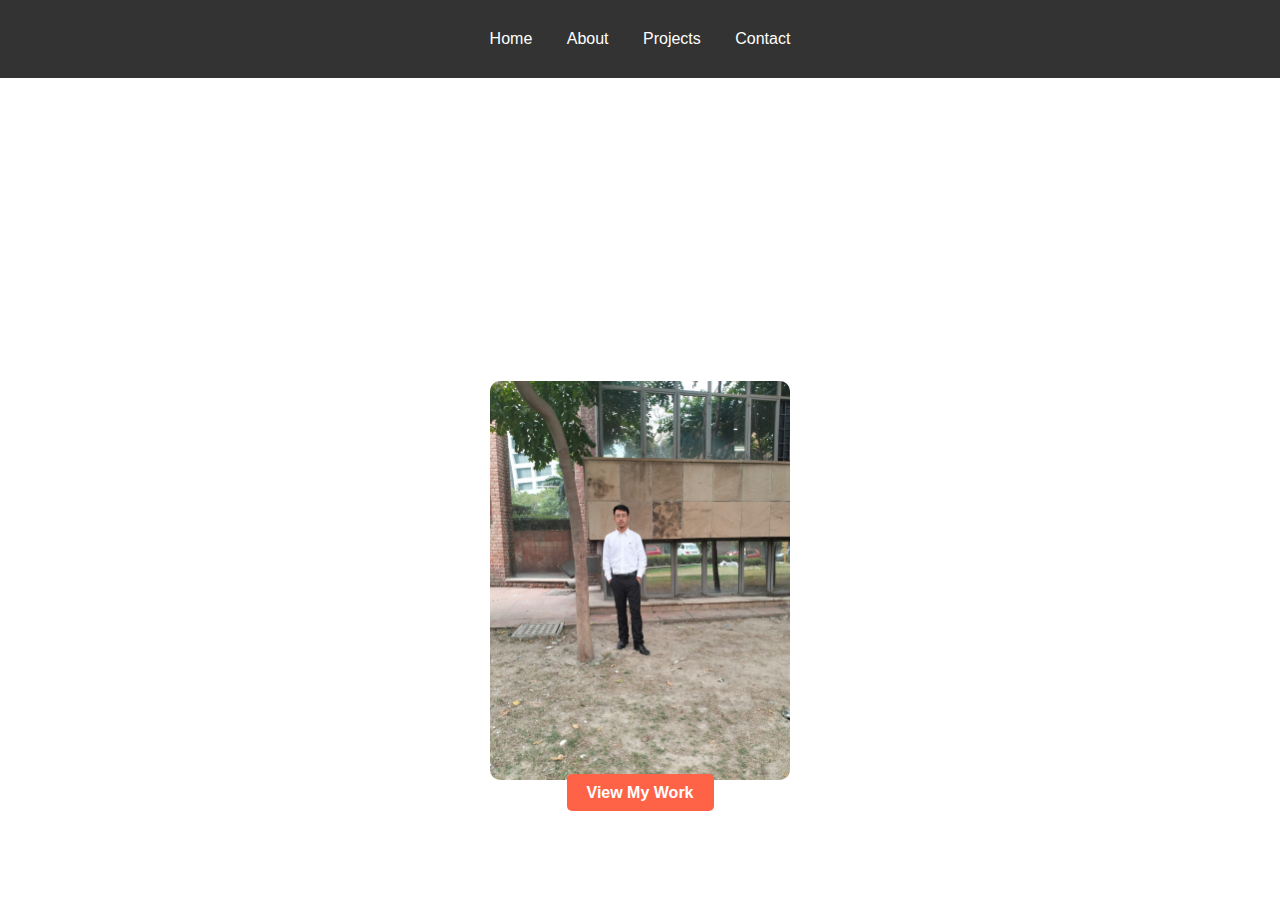
<file: index.html>
<!DOCTYPE html>
<html lang="en">
<head>
    <meta charset="UTF-8">
    <meta name="viewport" content="width=device-width, initial-scale=1.0">
    <title>Bishwanath Kumam - Home</title>
    <link rel="stylesheet" href="style.css">
</head>
<body>
    <header>
        <nav>
            <ul>
                <li><a href="index.html">Home</a></li>
                <li><a href="about.html">About</a></li>
                <li><a href="project.html">Projects</a></li>
                <li><a href="contact.html">Contact</a></li>
            </ul>
        </nav>
    </header>

    <section id="hero">
        <h1>Hi, I'm Bishwanath Kumam</h1>
        <p>Web Developer | IoT Enthusiast | Blockchain Specialist</p>
        <!-- Move the image above the button -->
        <img src="photo.jpg" alt="Bishwanath Kumam" class="hero-image">
        <a href="project.html" class="btn">View My Work</a>
    </section>
</body>
</html>
</file>
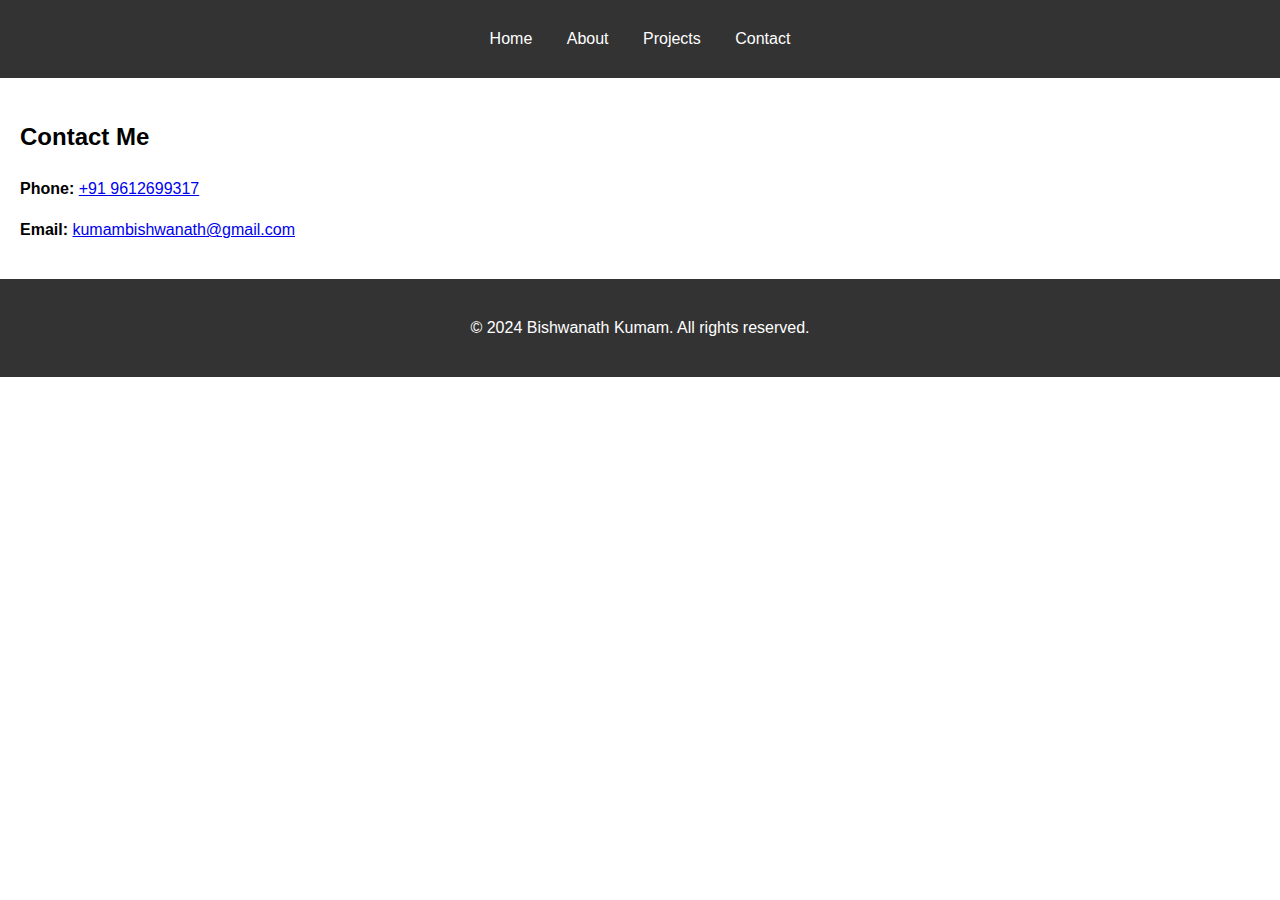
<file: contact.html>
<!DOCTYPE html>
<html lang="en">
<head>
    <meta charset="UTF-8">
    <meta name="viewport" content="width=device-width, initial-scale=1.0">
    <title>Bishwanath Kumam - Contact</title>
    <link rel="stylesheet" href="style.css">
</head>
<body>
    <header>
        <nav>
            <ul>
               <li><a href="index.html">Home</a></li>
                <li><a href="about.html">About</a></li>
                <li><a href="project.html">Projects</a></li>
                <li><a href="contact.html">Contact</a></li>
            </ul>
        </nav>
    </header>

    <section id="contact">
        <h2>Contact Me</h2>
        <div class="contact-details">
            <p><strong>Phone:</strong> <a href="tel:+919612699317">+91 9612699317</a></p>
            <p><strong>Email:</strong> <a href="mailto:kumambishwanath@gmail.com">kumambishwanath@gmail.com</a></p>
        </div>
    </section>

    <footer>
        <p>&copy; 2024 Bishwanath Kumam. All rights reserved.</p>
    </footer>
</body>
</html>
</file>
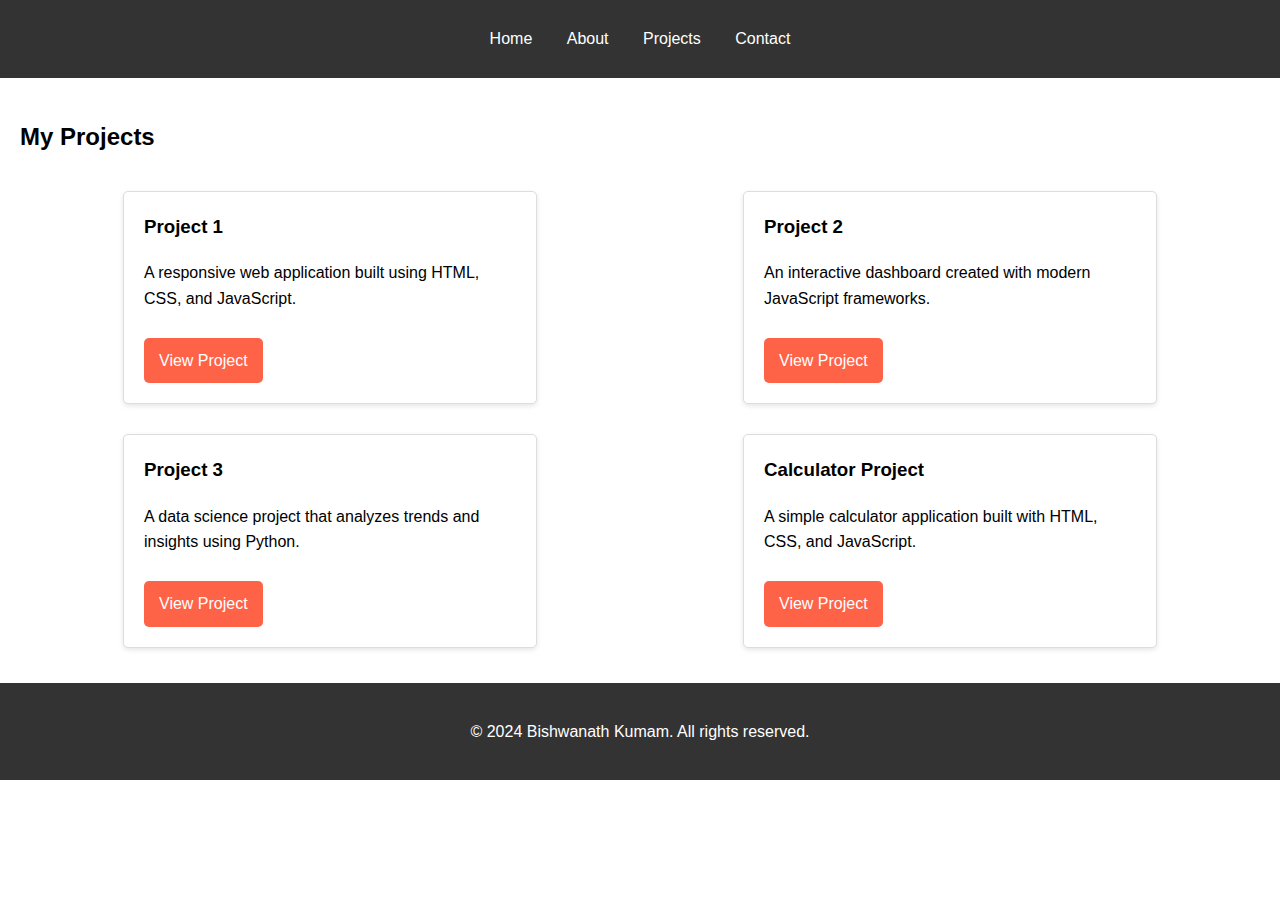
<file: project.html>
<!DOCTYPE html>
<html lang="en">
<head>
    <meta charset="UTF-8">
    <meta name="viewport" content="width=device-width, initial-scale=1.0">
    <title>Bishwanath Kumam - Projects</title>
    <link rel="stylesheet" href="style.css">
</head>
<body>
    <header>
        <nav>
            <ul>
                <li><a href="index.html">Home</a></li>
                <li><a href="about.html">About</a></li>
                <li><a href="project.html">Projects</a></li>
                <li><a href="contact.html">Contact</a></li>
            </ul>
        </nav>
    </header>
    <section id="projects">
        <h2>My Projects</h2>
        <div class="project-grid">
            <div class="project-card">
                <h3>Project 1</h3>
                <p>A responsive web application built using HTML, CSS, and JavaScript.</p>
                <a href="https://bishwanath34.github.io/project/" target="_blank" class="project-link">View Project</a>
            </div>
            <div class="project-card">
                <h3>Project 2</h3>
                <p>An interactive dashboard created with modern JavaScript frameworks.</p>
                <a href="#" class="project-link">View Project</a>
            </div>
            <div class="project-card">
                <h3>Project 3</h3>
                <p>A data science project that analyzes trends and insights using Python.</p>
                <a href="#" class="project-link">View Project</a>
            </div>
            <div class="project-card">
                <h3>Calculator Project</h3>
                <p>A simple calculator application built with HTML, CSS, and JavaScript.</p>
                <a href="https://bishwanath34.github.io/calculator/" target="_blank" class="project-link">View Project</a>
            </div>
        </div>
    </section>
    <footer>
        <p>&copy; 2024 Bishwanath Kumam. All rights reserved.</p>
    </footer>
</body>
</html>
</file>
<file: style.css>
body {
    font-family: Arial, sans-serif;
    margin: 0;
    padding: 0;
    line-height: 1.6;
}

header {
    background: #333;
    color: #fff;
    padding: 10px 0;
    text-align: center;
}

nav ul {
    list-style: none;
    padding: 0;
}

nav ul li {
    display: inline;
    margin: 0 15px;
}

nav a {
    color: #fff;
    text-decoration: none;
}

#hero {
    background: url('https://source.unsplash.com/1600x900/?technology') no-repeat center center/cover;
    color: #fff;
    padding: 100px 0;
    text-align: center;
}

#hero h1 {
    font-size: 3rem;
}

#hero p {
    font-size: 1.5rem;
}

.btn {
    background: #ff6347;
    color: #fff;
    padding: 10px 20px;
    border: none;
    border-radius: 5px;
    text-decoration: none;
    font-weight: bold;
    margin: 20px 0; /* Add margin to the button */
}

.hero-image {
    width: 300px; /* Set a fixed width for the image */
    border-radius: 10px; /* Add some rounding to the corners */
    margin-top: 20px; /* Space between the image and the button */
    display: block; /* Make it a block element */
    margin-left: auto; /* Center the image */
    margin-right: auto; /* Center the image */
}

section {
    padding: 20px;
}

#about {
    background: #f4f4f4;
}

.project-grid {
    display: flex;
    justify-content: space-around;
    flex-wrap: wrap;
}

.project-card {
    background: #fff;
    border: 1px solid #ddd;
    border-radius: 5px;
    margin: 15px;
    padding: 20px;
    width: 30%;
    box-shadow: 0 2px 5px rgba(0, 0, 0, 0.1);
}

.project-card h3 {
    margin-top: 0;
}
.project-link {
    display: inline-block;
    margin-top: 10px; /* Add space above the link */
    padding: 10px 15px; /* Add some padding */
    background: #ff6347; /* Use the same color as the button */
    color: #fff;
    text-decoration: none;
    border-radius: 5px; /* Rounded corners */
}

.project-link:hover {
    background: #e5533d; /* Darker shade on hover */
}

footer {
    text-align: center;
    padding: 20px;
    background: #333;
    color: #fff;
}
</file>
